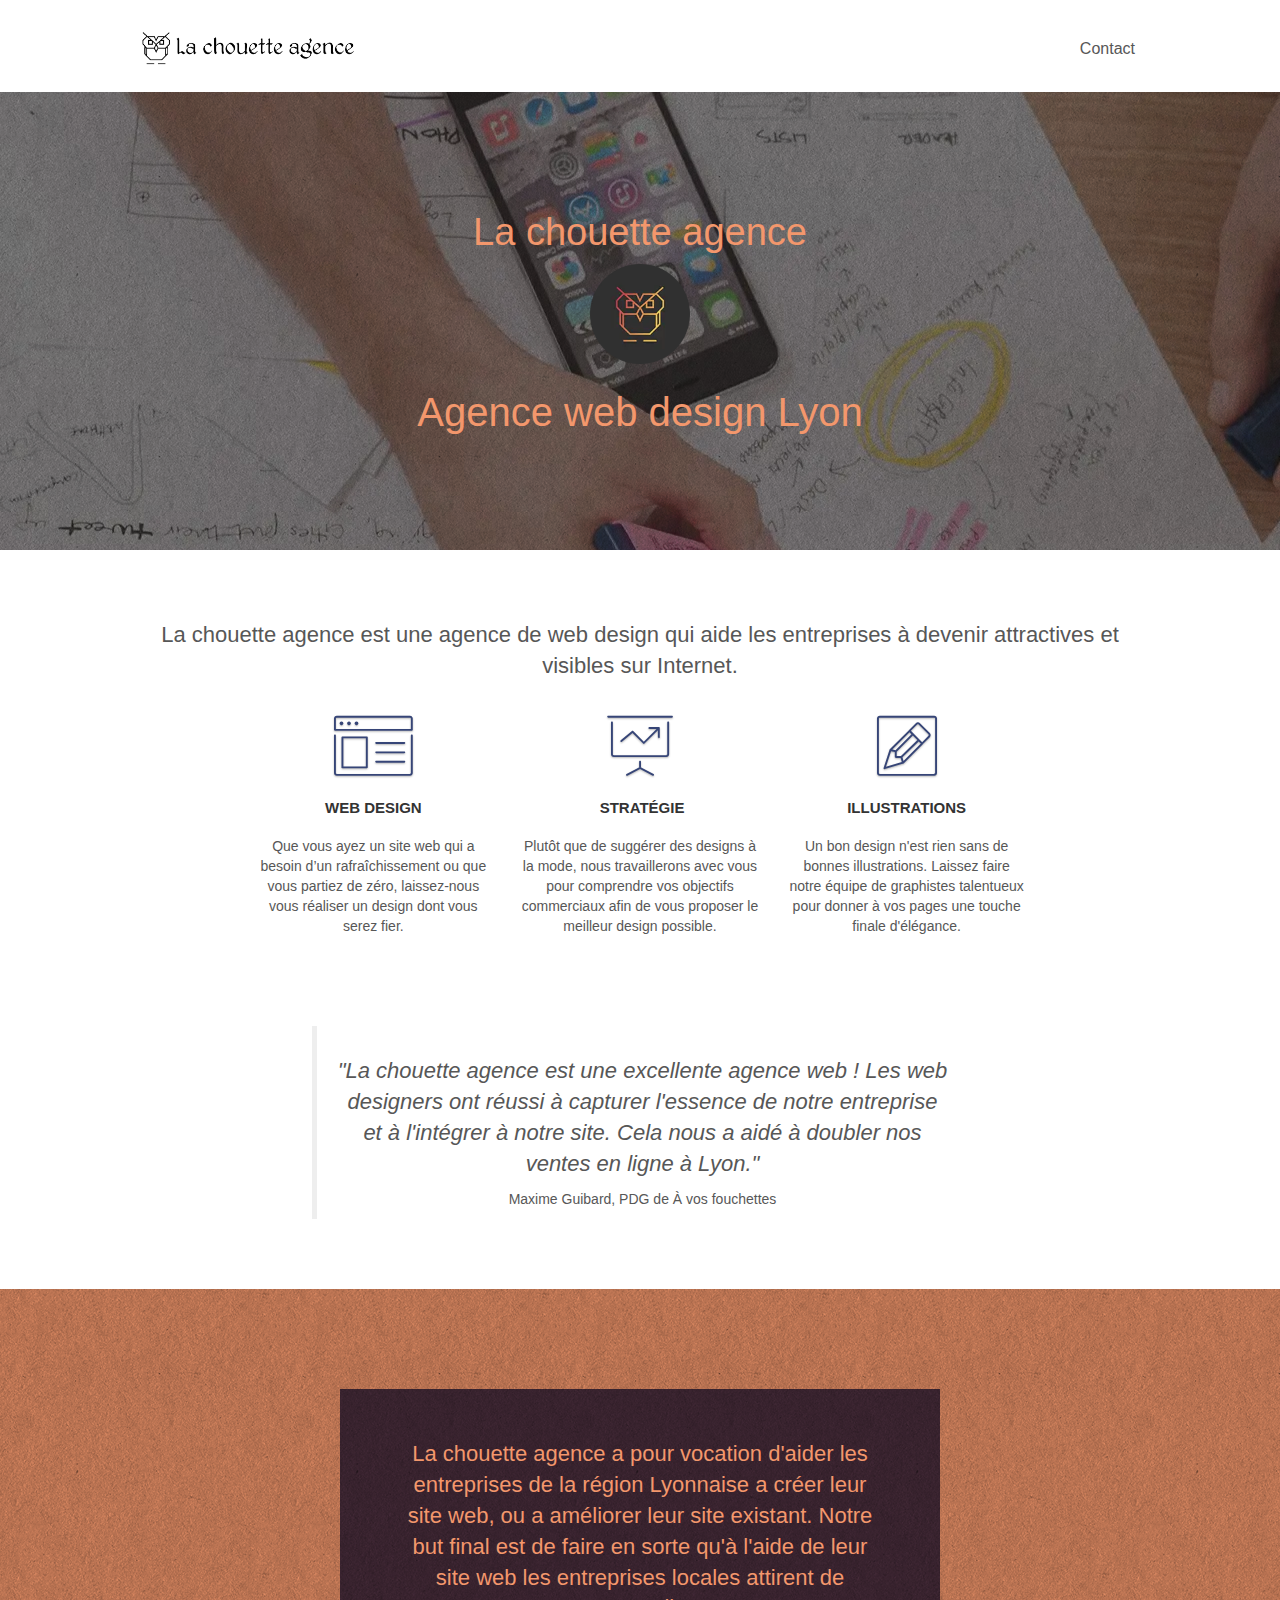
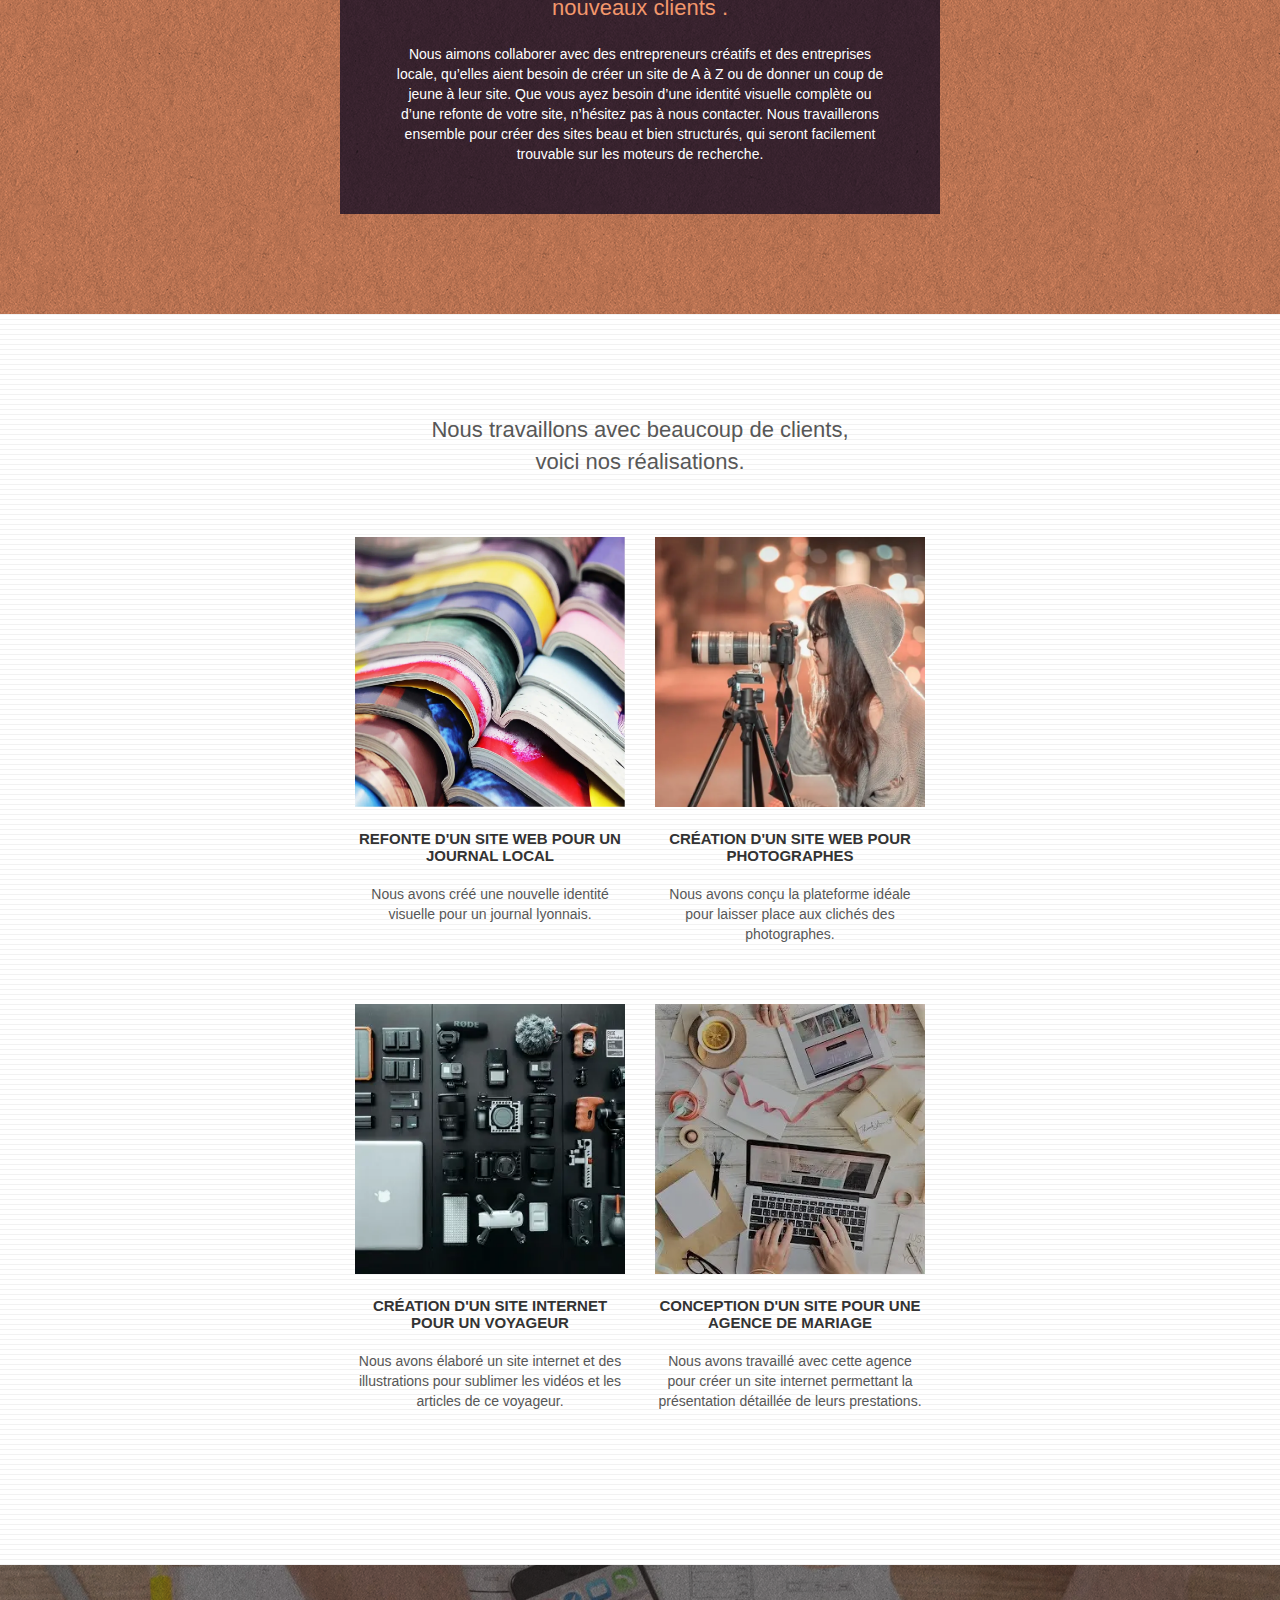
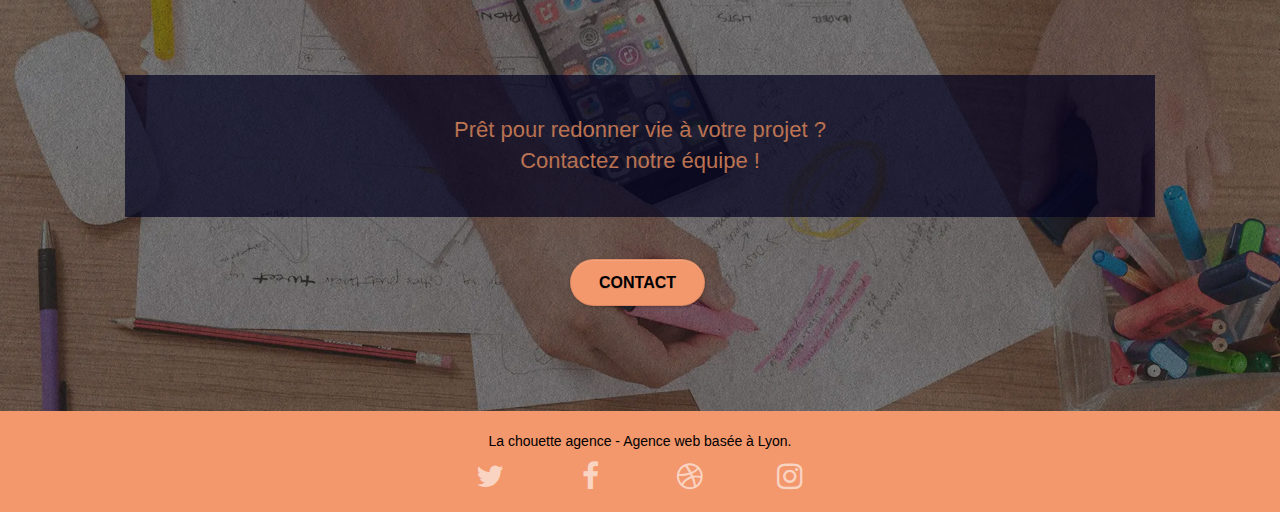
<file: index.html>
<!doctype html>
<html lang="fr">
<head>
    <meta charset="utf-8">
    <meta name="description" content="La chouette agence est une entreprise lyonnaise de web design">
    <meta name="viewport" content="width=device-width, initial-scale=1.0, viewport-fit=cover">
	<meta name="robots" content="index, follow">
	<link rel="canonical" href="https://bisuke76.github.io/AxelBurguiere_4_25102021/index.html" />
    <link rel="shortcut icon" type="image/png" href="favicon.jpg">
    
	<link rel="stylesheet" type="text/css" href="./css/bootstrap.min.css">
	<link rel="stylesheet" type="text/css" href="style.min.css">
	<link rel="stylesheet" type="text/css" href="./css/font-awesome.min.css">
	<link rel="stylesheet" type="text/css" href="./css/et-line.min.css">
	
    
	
    <title>La chouette agence</title>

    
<!-- Analytics -->
 
<!-- Analytics END -->
    
</head>
<body>
<!-- Principal conteneur -->
<div class="page-container">
    
<!-- bloc-0 -->
<header class="bloc bgc-white l-bloc " id="bloc-0">
	<div class="container bloc-sm">

		<nav class="navbar row">
			<div class="navbar-header">
				<a class="navbar-brand" href="index.html"><img src="img/la-chouette-agence.webp" alt="Logo de la chouette agence entreprise web design Lyon" height="40" /></a>
				<button id="nav-toggle" type="button" class="ui-navbar-toggle navbar-toggle" data-toggle="collapse" data-target=".navbar-1">
					<span class="sr-only">Toggle navigation</span><span class="icon-bar"></span><span class="icon-bar"></span><span class="icon-bar"></span>
				</button>
			</div>

			<div class="collapse navbar-collapse navbar-1 special-dropdown-nav">
				<ul class="site-navigation nav navbar-nav">
					<li>
						<a href="contact.html">Contact</a>
					</li>
				</ul>
			</div>
		</nav>
	</div>
</header>
<!-- bloc-0 END -->
<main>

<!-- bloc-1-presentation -->
<section class="bloc bgc-dark-slate-blue bg-banniere d-bloc bg-t-edge bloc-bg-texture texture-paper b-parallax" id="bloc-1-hero">
	<div class="container bloc-lg">
		<div class="row tight-width-whitespace">
			<div class="col-sm-12">
				<h1 class="text-center hero-bloc-text tc-white ">
					La chouette agence
				</h1>
				<img src="img/logo.webp" class="center-block image-resize-mode" width="100" alt="Logo de la chouette agence" />
				<h2 class="text-center hero-bloc-text tc-white ">
					Agence web design Lyon
				</h2>
				
			</div>
		</div>
	</div>
</section>
<!-- bloc-1-presentation END -->

<!-- bloc-2-services -->
<section class="bloc bgc-white l-bloc" id="bloc-2-services">
	<div class="container bloc-md">
		<div class="row">
			<div class="col-sm-12 text-center">
				<h2>La chouette agence est une agence de web design qui aide les entreprises à devenir attractives et visibles sur Internet.</h2>
			</div>
		</div>
		<div class="row voffset-lg med-width-whitespace">
			<div class="col-sm-4">
				<div class="text-center">
					<span class="et-icon-browser sm-shadow icon-dark-slate-blue icons icon-lg"></span>
				</div>
				<h3 class="mg-md text-center">
					Web design
				</h3>
				<p class="text-center ">
					Que vous ayez un site web qui a besoin d&rsquo;un rafraîchissement ou que vous partiez de zéro, laissez-nous vous réaliser un design dont vous serez fier.
				</p>
			</div>
			<div class="col-sm-4">
				<div class="text-center">
					<span class="et-icon-presentation sm-shadow icon-dark-slate-blue icons icon-lg"></span>
				</div>
				<h3 class="mg-md text-center">
					&nbsp;Stratégie
				</h3>
				<p class="text-center ">
					Plutôt que de suggérer des designs à la mode, nous travaillerons avec vous pour comprendre vos objectifs commerciaux afin de vous proposer le meilleur design possible.<br>
				</p>
			</div>
			<div class="col-sm-4">
				<div class="text-center">
					<span class="et-icon-edit sm-shadow icon-dark-slate-blue icons icon-lg"></span>
				</div>
				<h3 class="mg-md text-center">
					Illustrations
				</h3>
				<p class="text-center ">
					Un bon design n'est rien sans de bonnes illustrations. Laissez faire notre équipe de graphistes talentueux pour donner à vos pages une touche finale d'élégance.
				</p>
			</div>
		</div>
		<div class="row voffset-lg voffset">
			<div class="col-xs-12 col-md-8 col-md-offset-2 text-center">
				<blockquote>
					<h2><em>"La chouette agence est une excellente agence web ! Les web designers
						ont réussi à capturer l'essence
						de notre entreprise et à l'intégrer à notre site. Cela nous a aidé à doubler nos ventes
						en ligne à Lyon."</em></h2>
						<p>Maxime Guibard, PDG de À vos fouchettes</p>
				</blockquote>

			</div>
		</div>
	</div>
</section>
<!-- bloc-2-services END -->

<!-- bloc-3-what-i-do -->
<article class="bloc tc-white bgc-atomic-tangerine bg-presentation d-bloc bloc-bg-texture texture-paper b-parallax" id="bloc-3-what-i-do">
	<div class="container bloc-lg">
		<div class="row tight-width-whitespace black-background">
			<div class="col-sm-12">
				<h2 class="mg-md text-center tc-white">
					La chouette agence a pour vocation d'aider les entreprises de la région Lyonnaise a créer leur site web, ou a améliorer leur site existant. Notre but final est de faire en sorte qu'à l'aide de leur site web les entreprises locales attirent de nouveaux clients .<br>
				</h2>
				<p class="text-center white">
					Nous aimons collaborer avec des entrepreneurs créatifs et des entreprises locale, qu’elles aient besoin de créer un site de A à Z ou de donner un coup de jeune à leur site. Que vous ayez besoin d’une identité visuelle complète ou d’une refonte de votre site, n’hésitez pas à nous contacter. Nous travaillerons ensemble pour créer des sites beau et bien structurés, qui seront facilement trouvable sur les moteurs de recherche.
				</p>
			</div>
		</div>
	</div>
</article>
<!-- bloc-3-what-i-do END -->

<!-- bloc-4-portfolio -->
<aside class="bloc bgc-white bg-lines-h2-bg bg-repeat l-bloc" id="bloc-4-portfolio">
	<div class="container bloc-lg">
		<div class="row">
			<div class="col-sm-12 text-center">
				<p class="text">Nous travaillons avec beaucoup de clients,<br> voici nos réalisations.</p>
			</div>
		</div>
		<div class="row tight-width-whitespace portfolio-row">
			<div class="col-sm-6">
				<a href="#" data-lightbox="img/1.webp" data-gallery-id="gallery-1" data-caption="Refonte d'un site web pour un journal local" data-frame="snapshot-lb"><img src="img/1.webp" alt="livres empilés les uns sur les autres" class="img-responsive portfolio-thumb" /></a>
				<h3 class="mg-md text-center">
					Refonte d'un site web pour un journal local
				</h3>
				<p class="text-center">
					Nous avons créé une nouvelle identité visuelle pour un journal lyonnais.
				</p>
			</div>
			<div class="col-sm-6">
				<a href="#" data-lightbox="img/2.webp" data-gallery-id="gallery-1" data-caption="Création d'un site web pour photographes" data-frame="snapshot-lb"><img src="img/2.webp" class="img-responsive portfolio-thumb" alt="femme de profil regardant un objectif" /></a>
				<h3 class="mg-md text-center">
					Création d'un site web pour photographes
				</h3>
				<p class="text-center">
					Nous avons conçu la plateforme idéale pour laisser place aux clichés des photographes.
				</p>
			</div>
		</div>
		<div class="row tight-width-whitespace portfolio-row">
			<div class="col-sm-6">
				<a href="#" data-lightbox="img/3.webp" data-gallery-id="gallery-1" data-caption="Création d'un site internet pour un voyageur" data-frame="snapshot-lb"><img src="img/3.webp" class="img-responsive portfolio-thumb" alt="appareils électroniques posés sur une table"/></a>
				<h3 class="mg-md text-center">
					Création d'un site internet pour un voyageur
				</h3>
				<p class="text-center">
					Nous avons élaboré un site internet et des illustrations pour sublimer les vidéos et les articles de ce voyageur.
				</p>
			</div>
			<div class="col-sm-6">
				<a href="#" data-lightbox="img/4.webp" data-gallery-id="gallery-1" data-caption="Conception d'un site pour une agence de mariage" data-frame="snapshot-lb"><img src="img/4.webp" class="img-responsive portfolio-thumb" alt="personne travaillant sur pc portable" /></a>
				<h3 class="mg-md text-center">
					Conception d'un site pour une agence de mariage
				</h3>
				<p class="text-center">
					Nous avons travaillé avec cette agence pour créer un site internet permettant la présentation détaillée de leurs prestations.
				</p>
			</div>
		</div>
	</div>
</aside>
<!-- bloc-4-portfolio END -->

<!-- bloc-5-cta -->
<aside class="bloc bgc-dark-slate-blue bg-banniere d-bloc bloc-bg-texture texture-paper" id="bloc-5-cta">
	<div class="container bloc-lg">
		<div class="row">
			<h2 class="mg-md text-center tc-white black-background">
				Prêt pour redonner vie à votre projet ?<br>Contactez notre équipe !
			</h2>
			<div class="col-sm-12 text-center">
				<a href="contact.html" class="btn btn-atomic-tangerine btn-clean btn-rd btn-lg cta-hero">Contact</a>
			</div>
		</div>
	</div>
</aside>
<!-- bloc-5-cta END -->
</main>

<!-- Footer - bloc-8 -->
<footer class="bloc bgc-atomic-tangerine d-bloc" id="bloc-8">
	<div class="container bloc-sm">
		<div class="row">
			<div class="col-sm-12">
				<p class="text-center black">
					La chouette agence - Agence web basée à Lyon.<br>
				</p>
				<div class="row row-no-gutters social">
					<div class="col-sm-3">
						<div class="text-center">
							<a class="social" href="index.html"><span class="fa fa-twitter icon-md"></span></a>
						</div>
					</div>
					<div class="col-sm-3">
						<div class="text-center">
							<a class="social" href="index.html"><span class="fa fa-facebook icon-md"></span></a>
						</div>
					</div>
					<div class="col-sm-3">
						<div class="text-center">
							<a class="social" href="index.html"><span class="fa fa-dribbble icon-md"></span></a>
						</div>
					</div>
					<div class="col-sm-3">
						<div class="text-center">
							<a class="social" href="index.html"><span class="fa fa-instagram icon-md"></span></a>
						</div>
					</div>
					
				</div>
			</div>
		</div>
	</div>
</footer>
<!-- Footer - bloc-8 END -->

</div>
<!-- Principal conteneur END -->

	<script src="./js/jquery-2.1.0.min.js"></script>
	<script src="./js/bootstrap.min.js"></script>
	<script src="./js/blocs.min.js"></script>
	<script src="./js/jquery.touchSwipe.min.js" defer></script>
	<script src="./js/gmaps.min.js"></script>
	
    

</body>
</html>
</file>
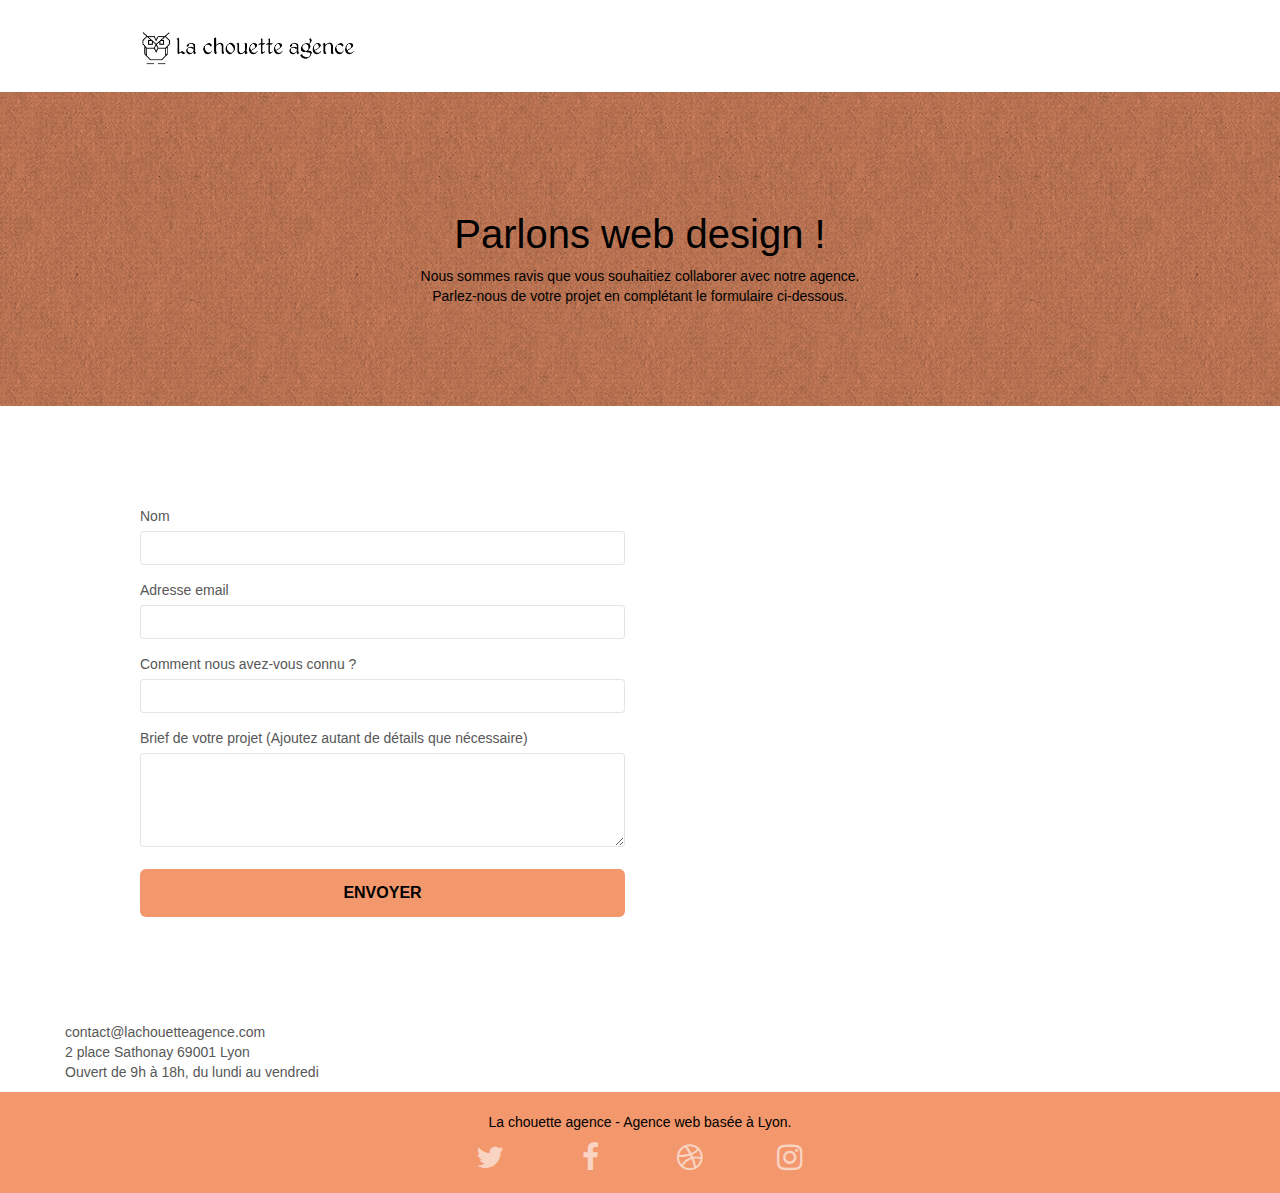
<file: contact.html>
<!doctype html>
<html lang="fr">
<head>
    <meta charset="utf-8">
    <meta name="description" content="Si vous avez des questions ? N'hésitez pas à nous contacter, la chouette agence, agence web design située à Lyon">
    <meta name="viewport" content="width=device-width, initial-scale=1.0, viewport-fit=cover">
	<meta name="robots" content="index, follow">
	<link rel="canonical" href="https://bisuke76.github.io/AxelBurguiere_4_25102021/contact.html" />
    <link rel="shortcut icon" type="image/png" href="favicon.jpg">
    
	<link rel="stylesheet" type="text/css" href="./css/bootstrap.min.css">
	<link rel="stylesheet" type="text/css" href="style.min.css">
	<link rel="stylesheet" type="text/css" href="./css/font-awesome.min.css">
	<link rel="stylesheet" type="text/css" href="./css/et-line.min.css">
	
    
	
    <title>La chouette agence | Contact</title>

    
<!-- Analytics -->
 
<!-- Analytics END -->
    
</head>
<body>
<!-- Principal conteneur -->
<div class="page-container">
    
<!-- bloc-0 -->
<header class="bloc bgc-white l-bloc " id="bloc-0">
	<div class="container bloc-sm">

		<nav class="navbar row">
			<div class="navbar-header">
				<a class="navbar-brand" href="index.html"><img src="img/la-chouette-agence.webp" alt="Logo de la chouette agence entreprise web design Lyon" height="40" /></a>
			</div>
		</nav>
	</div>
</header>
<main>
    <!-- bloc-6 -->
<section class="bloc bg-dots-bg bg-repeat bgc-atomic-tangerine d-bloc bloc-bg-texture texture-paper" id="bloc-6">
	<div class="container bloc-lg">
		<div class="row">
			<div class="col-sm-12">
				<h1 class="text-center hero-bloc-text txt-black">
					Parlons web design !
				</h1>
				<p class="text-center mg-lg txt-black tight-width-whitespace">
					Nous sommes ravis que vous souhaitiez collaborer avec notre agence.<br>
					Parlez-nous de votre projet en complétant le formulaire ci-dessous.
				</p>
			</div>
		</div>
	</div>
</section>
<!-- bloc-6 END -->
<!-- bloc-7 -->
<section class="bloc bgc-white l-bloc" id="bloc-7">
	
    <div class="container bloc-lg">
        <div class="row">
            <div class="col-sm-6">
                <form id="form_1" novalidate>
                    <div class="form-group">
                        <label for="name">
                            Nom
                        </label>
                        <input id="name" class="form-control" required />
                    </div>
                    <div class="form-group">
                        <label for="email">
                            Adresse email
                        </label>
                        <input id="email" class="form-control" type="email" required />
                    </div>
                    <div class="form-group">
                        <label for="input_504">
                            Comment nous avez-vous connu ?
                        </label>
                        <input class="form-control" type="email" required id="input_504" />
                    </div>
                    <div class="form-group">
                        <label for="message">
                            Brief de votre projet (Ajoutez autant de détails que nécessaire)
                        </label><textarea id="message" class="form-control" rows="4" cols="50" required></textarea>
                    </div>
                    <button class="bloc-button btn btn-lg btn-block cta-hero btn-atomic-tangerine" type="submit">
                        Envoyer
                    </button>
                </form>
            </div>
        </div>
    </div>
    <div class="col-sm-6">
        <p>
            contact@lachouetteagence.com<br>2 place Sathonay 69001 Lyon<br>Ouvert de 9h à 18h, du lundi au vendredi<br>
        </p>
    </div>
</section>
<!-- bloc-7 END -->


</main>


<!-- Footer - bloc-8 -->
<footer class="bloc bgc-atomic-tangerine d-bloc" id="bloc-8">
	<div class="container bloc-sm">
		<div class="row">
			<div class="col-sm-12">
				<p class="text-center black">
					La chouette agence - Agence web basée à Lyon.<br>
				</p>
				<div class="row row-no-gutters social">
					<div class="col-sm-3">
						<div class="text-center">
							<a class="social" aria-label="twitter" href="#"><span class="fa fa-twitter icon-md"></span></a>
						</div>
					</div>
					<div class="col-sm-3">
						<div class="text-center">
							<a class="social" aria-label="facebook" href="#"><span class="fa fa-facebook icon-md"></span></a>
						</div>
					</div>
					<div class="col-sm-3">
						<div class="text-center">
							<a class="social" aria-label="fa-dribbble" href="#"><span class="fa fa-dribbble icon-md"></span></a>
						</div>
					</div>
					<div class="col-sm-3">
						<div class="text-center">
							<a class="social" aria-label="instagram" href="#"><span class="fa fa-instagram icon-md"></span></a>
						</div>
					</div>
				</div>				
			</div>
		</div>
	</div>
</footer>
<!-- Footer - bloc-8 END -->

</div>
<!-- Principal conteneur END -->

	<script src="./js/jquery-2.1.0.min.js"></script>
	<script src="./js/bootstrap.min.js"></script>
	<script src="./js/blocs.min.js"></script>
	<script src="./js/jqBootstrapValidation.min.js"></script>
	<script src="./js/formHandler.min.js"></script>
	

</body>
</html>
</file>
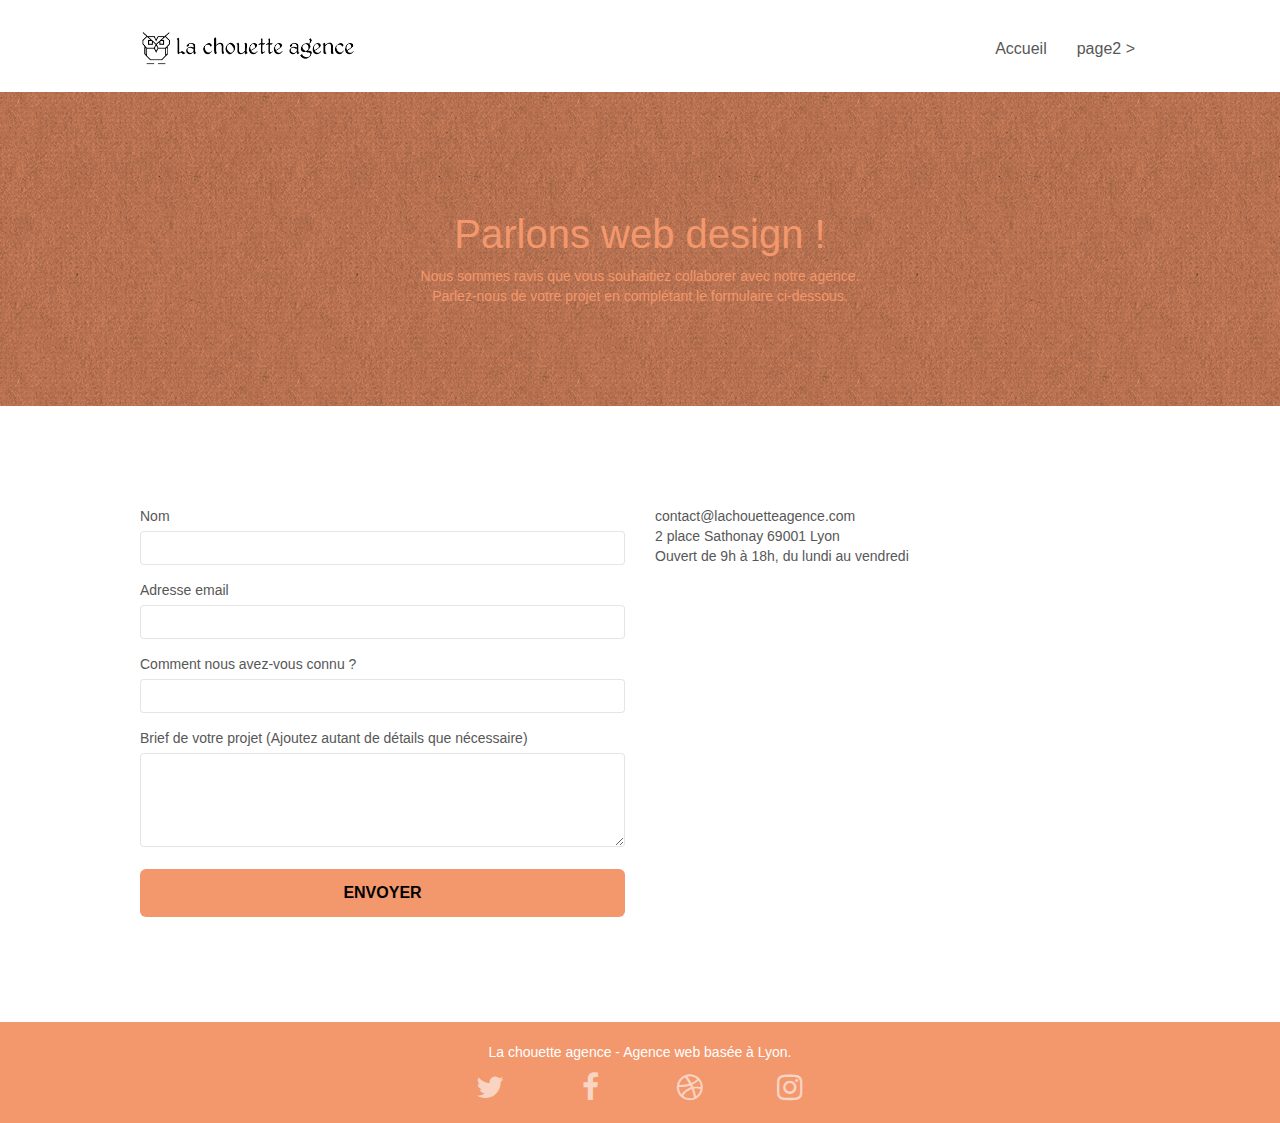
<file: page2.html>
<!doctype html>
<html lang="Default">
<head>
    <meta charset="utf-8">
    <meta name="keywords" content="">
    <meta name="description" content="">
    <meta name="viewport" content="width=device-width, initial-scale=1.0, viewport-fit=cover">
    <link rel="shortcut icon" type="image/png" href="favicon.jpg">
    
	<link rel="stylesheet" type="text/css" href="./css/bootstrap.min.css">
	<link rel="stylesheet" type="text/css" href="style.css">
	<link rel="stylesheet" type="text/css" href="./css/font-awesome.min.css">
	<link rel="stylesheet" type="text/css" href="./css/et-line.min.css">
	
    
	<script src="./js/jquery-2.1.0.min.js"></script>
	<script src="./js/bootstrap.min.js"></script>
	<script src="./js/blocs.min.js"></script>
	<script src="./js/jqBootstrapValidation.js"></script>
	<script src="./js/formHandler.js"></script>
    <title>page2</title>

    
<!-- Analytics -->
 
<!-- Analytics END -->
    
</head>
<body>
<!-- Principal conteneur -->
<div class="page-container">
    
<!-- bloc-0 -->
<div class="bloc bgc-white l-bloc " id="bloc-0">
	<div class="container bloc-sm">
		<nav class="navbar row">
			<div class="navbar-header">
				<a class="navbar-brand" href="index.html"><img src="img/la-chouette-agence.png" alt="atlanta web design logo" height="40" /></a>
				<button id="nav-toggle" type="button" class="ui-navbar-toggle navbar-toggle" data-toggle="collapse" data-target=".navbar-1">
					<span class="sr-only">Toggle navigation</span><span class="icon-bar"></span><span class="icon-bar"></span><span class="icon-bar"></span>
				</button>
			</div>
			<div class="collapse navbar-collapse navbar-1 special-dropdown-nav">
				<ul class="site-navigation nav navbar-nav">
					<li>
						<a href="index.html">Accueil</a>
					</li>
					<li>
					</li>
					<li>
						<a href="page2.html">page2 &gt;</a>
					</li>
				</ul>
			</div>
		</nav>
	</div>
</div>
<!-- bloc-0 END -->

<!-- bloc-6 -->
<div class="bloc bg-dots-bg bg-repeat bgc-atomic-tangerine d-bloc bloc-bg-texture texture-paper" id="bloc-6">
	<div class="container bloc-lg">
		<div class="row">
			<div class="col-sm-12">
				<h1 class="text-center hero-bloc-text tc-white">
					Parlons web design !
				</h1>
				<p class="text-center mg-lg tc-white tight-width-whitespace">
					Nous sommes ravis que vous souhaitiez collaborer avec notre agence.<br>
					Parlez-nous de votre projet en complétant le formulaire ci-dessous.
				</p>
			</div>
		</div>
	</div>
</div>
<!-- bloc-6 END -->

<!-- bloc-7 -->
<div class="bloc bgc-white l-bloc" id="bloc-7">
	<div class="container bloc-lg">
		<div class="row">
			<div class="col-sm-6">
				<form id="form_1" novalidate success-msg="Your message has been sent." fail-msg="Sorry it seems that our mail server is not responding, Sorry for the inconvenience!">
					<div class="form-group">
						<label>
							Nom
						</label>
						<input id="name" class="form-control" required />
					</div>
					<div class="form-group">
						<label>
							Adresse email
						</label>
						<input id="email" class="form-control" type="email" required />
					</div>
					<div class="form-group">
						<label>
							Comment nous avez-vous connu ?
						</label>
						<input class="form-control" type="email" required id="input_504" />
					</div>
					<div class="form-group">
						<label>
							Brief de votre projet (Ajoutez autant de détails que nécessaire)<br>
						</label><textarea id="message" class="form-control" rows="4" cols="50" required></textarea>
					</div> 
					<button class="bloc-button btn btn-lg btn-block cta-hero btn-atomic-tangerine" type="submit">
						Envoyer
					</button>
				</form>
			</div>
			<div class="col-sm-6">
				<p>
					contact@lachouetteagence.com<br>2 place Sathonay 69001 Lyon<br>Ouvert de 9h à 18h, du lundi au vendredi<br>
				</p>
			</div>
		</div>
	</div>
</div>
<!-- bloc-7 END -->

<!-- ScrollToTop Button -->
<a class="bloc-button btn btn-d scrollToTop" onclick="scrollToTarget('1')"><span class="fa fa-chevron-up"></span></a>
<!-- ScrollToTop Button END-->


<!-- Footer - bloc-8 -->
<div class="bloc bgc-atomic-tangerine d-bloc" id="bloc-8">
	<div class="container bloc-sm">
		<div class="row">
			<div class="col-sm-12">
				<p class="text-center white">
					La chouette agence - Agence web basée à Lyon.<br>
				</p>
				<div class="row row-no-gutters social">
					<div class="col-sm-3">
						<div class="text-center">
							<a class="social" href="index.html"><span class="fa fa-twitter icon-md"></span></a>
						</div>
					</div>
					<div class="col-sm-3">
						<div class="text-center">
							<a class="social" href="index.html"><span class="fa fa-facebook icon-md"></span></a>
						</div>
					</div>
					<div class="col-sm-3">
						<div class="text-center">
							<a class="social" href="index.html"><span class="fa fa-dribbble icon-md"></span></a>
						</div>
					</div>
					<div class="col-sm-3">
						<div class="text-center">
							<a class="social" href="index.html"><span class="fa fa-instagram icon-md"></span></a>
						</div>
					</div>
				</div>
			</div>
		</div>
	</div>
</div>
<!-- Footer - bloc-8 END -->

</div>
<!-- Principal conteneur END -->
    

</body>
</html>
</file>
<file: style.css>
body {
    margin: 0;
    padding: 0;
    background: #FFF;
    overflow-x: hidden;
    -webkit-font-smoothing: antialiased;
    -moz-osx-font-smoothing: grayscale;
}




a,
button {
    transition: all .3s ease-in-out;
    outline: none!important;
}

a:hover {
    text-decoration: none;
    cursor: pointer;
}

#page-loading-blocs-notifaction {
    position: fixed;
    top: 0;
    bottom: 0;
    width: 100%;
    z-index: 100000;
    background: #FFFFFF url("img/pageload-spinner.gif") no-repeat center center;
}
.text{
    font-size: 22px;
}
.txt-black{
    color: black!important;

}

.bloc {
    width: 100%;
    clear: both;
    background: 50% 50% no-repeat;
    padding: 0 50px;
    -webkit-background-size: cover;
    -moz-background-size: cover;
    -o-background-size: cover;
    background-size: cover;
    position: relative;
}

.bloc .container {
    padding-left: 0;
    padding-right: 0;
}

.bloc-lg {
    padding: 100px 50px;
}

.bloc-md {
    padding: 50px;
}

.bloc-sm {
    padding: 20px 50px;
}

.bg-center,
.bg-l-edge,
.bg-r-edge,
.bg-t-edge,
.bg-b-edge,
.bg-tl-edge,
.bg-bl-edge,
.bg-tr-edge,
.bg-br-edge,
.bg-repeat {
    -webkit-background-size: auto!important;
    -moz-background-size: auto!important;
    -o-background-size: auto!important;
    background-size: auto!important;
}

.bg-repeat {
    background: repeat;
}

.bg-t-edge {
    background: top no-repeat;
}

.bloc-bg-texture::before {
    content: "";
    background-size: 2px 2px;
    position: absolute;
    top: 0;
    bottom: 0;
    left: 0;
    right: 0;
}

.texture-paper::before {
    background: url("img/texture-paper.png");
    background-size: 280px 280px;
}

.b-parallax {
    background-attachment: fixed;
}

.d-bloc {
    color: rgba(255, 255, 255, .7);
}

.d-bloc button:hover {
    color: rgba(255, 255, 255, .9);
}

.d-bloc .icon-round,
.d-bloc .icon-square,
.d-bloc .icon-rounded,
.d-bloc .icon-semi-rounded-a,
.d-bloc .icon-semi-rounded-b {
    border-color: rgba(255, 255, 255, .9);
}

.d-bloc .divider-h span {
    border-color: rgba(255, 255, 255, .2);
}

.d-bloc .a-btn,
.d-bloc .navbar a,
.d-bloc .navbar-brand,
.d-bloc a .icon-sm,
.d-bloc a .icon-md,
.d-bloc a .icon-lg,
.d-bloc a .icon-xl,
.d-bloc h1 a,
.d-bloc h2 a,
.d-bloc h3 a,
.d-bloc h4 a,
.d-bloc h5 a,
.d-bloc h6 a,
.d-bloc p a {
    color: rgba(255, 255, 255, .6);
}

.d-bloc .a-btn:hover,
.d-bloc .navbar a:hover,
.d-bloc .navbar-brand:hover,
.d-bloc a:hover .icon-sm,
.d-bloc a:hover .icon-md,
.d-bloc a:hover .icon-lg,
.d-bloc a:hover .icon-xl,
.d-bloc h1 a:hover,
.d-bloc h2 a:hover,
.d-bloc h3 a:hover,
.d-bloc h4 a:hover,
.d-bloc h5 a:hover,
.d-bloc h6 a:hover,
.d-bloc p a:hover {
    color: rgba(255, 255, 255, 1);
}

.d-bloc .navbar-toggle .icon-bar {
    background: rgba(255, 255, 255, 1);
}

.d-bloc .btn-wire,
.d-bloc .btn-wire:hover {
    color: rgba(255, 255, 255, 1);
    border-color: rgba(255, 255, 255, 1);
}

.d-bloc .panel {
    color: rgba(0, 0, 0, .5);
}

.d-bloc .panel button:hover {
    color: rgba(0, 0, 0, .7);
}

.d-bloc .panel icon {
    border-color: rgba(0, 0, 0, .7);
}

.d-bloc .panel .divider-h span {
    border-color: rgba(0, 0, 0, .1);
}

.d-bloc .panel .a-btn {
    color: rgba(0, 0, 0, .6);
}

.d-bloc .panel .a-btn:hover {
    color: rgba(0, 0, 0, 1);
}

.d-bloc .panel .btn-wire,
.d-bloc .panel .btn-wire:hover {
    color: rgba(0, 0, 0, .7);
    border-color: rgba(0, 0, 0, .3);
}

.d-bloc .panel,
.l-bloc {
    color: rgba(0, 0, 0, .5);
}

.d-bloc .panel button:hover,
.l-bloc button:hover {
    color: rgba(0, 0, 0, .7);
}

.l-bloc .icon-round,
.l-bloc .icon-square,
.l-bloc .icon-rounded,
.l-bloc .icon-semi-rounded-a,
.l-bloc .icon-semi-rounded-b {
    border-color: rgba(0, 0, 0, .7);
}

.d-bloc .panel .divider-h span,
.l-bloc .divider-h span {
    border-color: rgba(0, 0, 0, .1);
}

.d-bloc .panel .a-btn,
.l-bloc .a-btn,
.l-bloc .navbar a,
.l-bloc .navbar-brand,
.l-bloc a .icon-sm,
.l-bloc a .icon-md,
.l-bloc a .icon-lg,
.l-bloc a .icon-xl,
.l-bloc h1 a,
.l-bloc h2 a,
.l-bloc h3 a,
.l-bloc h4 a,
.l-bloc h5 a,
.l-bloc h6 a,
.l-bloc p a {
    color: rgba(0, 0, 0, .6);
}

.d-bloc .panel .a-btn:hover,
.l-bloc .a-btn:hover,
.l-bloc .navbar a:hover,
.l-bloc .navbar-brand:hover,
.l-bloc a:hover .icon-sm,
.l-bloc a:hover .icon-md,
.l-bloc a:hover .icon-lg,
.l-bloc a:hover .icon-xl,
.l-bloc h1 a:hover,
.l-bloc h2 a:hover,
.l-bloc h3 a:hover,
.l-bloc h4 a:hover,
.l-bloc h5 a:hover,
.l-bloc h6 a:hover,
.l-bloc p a:hover {
    color: rgba(0, 0, 0, 1);
}

.l-bloc .navbar-toggle .icon-bar {
    color: rgba(0, 0, 0, .6);
}

.d-bloc .panel .btn-wire,
.d-bloc .panel .btn-wire:hover,
.l-bloc .btn-wire,
.l-bloc .btn-wire:hover {
    color: rgba(0, 0, 0, .7);
    border-color: rgba(0, 0, 0, .3);
}

.voffset {
    margin-top: 30px;
}

.voffset-lg {
    margin-top: 80px;
}

.row-no-gutters {
    margin-right: 0;
    margin-left: 0;
}

.row.row-no-gutters > [class^="col-"],
.row.row-no-gutters > [class*=" col-"] {
    padding-right: 0;
    padding-left: 0;
}

#bloc-1-hero h1 {
    font-size: 38px;
}

.navbar {
    margin-bottom: 0;
    z-index: 1;
}

.navbar-brand {
    height: auto;
    padding: 3px 15px;
    font-size: 25px;
    font-weight: normal;
    font-weight: 600;
    line-height: 44px;
}

.navbar-brand img {
    max-height: 200px;
    margin: 0 5px 0 0;
    display: inline;
}

.navbar-brand img[src$=svg] {
    min-width: 100px;
}

.nav-center .navbar-brand img {
    margin: 0;
}

.navbar .nav {
    padding-top: 2px;
    margin-right: -16px;
    float: right;
    z-index: 1;
}

.nav > li {
    float: left;
    margin-top: 4px;
    font-size: 16px;
}

.navbar-nav .open .dropdown-menu > li > a {
    text-align: inherit;
}

.nav > li a:hover,
.nav > li a:focus {
    background: transparent;
}

.navbar-toggle {
    margin: 10px 10px 0 0;
    border: 0px;
}

.navbar-toggle:hover {
    background: transparent!important;
}

.navbar-toggle .icon-bar {
    background-color: rgba(0, 0, 0, .5);
    width: 26px;
}

.nav-invert .navbar .nav {
    float: left;
}

.nav-invert .navbar-header,
.nav-invert .navbar-brand {
    float: right;
    position: relative;
    z-index: 2;
}

@media (min-width: 768px) {
    .site-navigation {
        position: absolute;
        top: 50%;
        right: 20px;
        transform: translate(0, -50%);
        -webkit-transform: translateY(-50%);
    }
    .nav > li .dropdown-menu a,
    .nav > li .dropdown-menu a:hover {
        color: #484848;
    }
    .nav-invert .site-navigation {
        left: 0;
        right: 0;
    }
    .nav-center {
        text-align: center;
    }
    .nav-center .navbar-header {
        width: 100%;
    }
    .nav-center .navbar-header,
    .nav-center .navbar-brand,
    .nav-center .nav > li {
        float: none;
        display: inline-block;
    }
    .nav-center .site-navigation {
        position: relative;
        width: 100%;
        right: 0;
        margin-right: 0px;
        margin-top: 20px;
    }
    .nav-center.mini-nav .navbar-toggle {
        float: none;
        margin: 10px auto 0;
    }
}

.nav > li > .dropdown a {
    background: none!important;
    display: block;
    padding: 14px 15px;
}

nav .caret {
    margin: 0 5px;
}

.dropdown-menu .dropdown-menu {
    top: -8px;
    left: 100%;
}

.dropdown-menu .dropmenu-flow-right {
    top: 100%;
    left: 0;
    margin-left: -1px;
    border-top-left-radius: 0;
    border-top-right-radius: 0;
}

.dropdown-menu .dropdown span {
    border: 4px solid black;
    border-top-color: transparent;
    border-right-color: transparent;
    border-bottom-color: transparent;
    margin: 6px -5px 0 0!important;
    float: right;
}

.mg-md {
    margin-top: 10px;
    margin-bottom: 20px;
}

.mg-lg {
    margin-top: 10px;
    margin-bottom: 40px;
}

.btn {
    margin: 0 5px 5px 0;
}

.btn.pull-right {
    margin: 0 0 5px 5px;
}

.btn-d,
.btn-d:hover,
.btn-d:focus {
    color: #FFF;
    background: rgba(0, 0, 0, .3);
}

button {
    outline: none!important;
}

.btn-rd {
    border-radius: 40px;
}

.btn-clean {
    border: 1px solid rgba(0, 0, 0, .08);
    border-bottom-color: rgba(0, 0, 0, .1);
    text-shadow: 0 1px 0 rgba(0, 0, 1, .1);
    box-shadow: 0 1px 3px rgba(0, 0, 1, .25), inset 0 1px 0 0 rgba(255, 255, 255, .15);
}

.icon-md {
    font-size: 30px!important;
}

.icon-lg {
    font-size: 60px!important;
}

.sm-shadow {
    text-shadow: 0 1px 2px rgba(0, 0, 0, .3);
}

.panel-sq,
.panel-sq .panel-heading,
.panel-sq .panel-footer {
    border-radius: 0;
}

.panel-rd {
    border-radius: 30px;
}

.panel-rd .panel-heading {
    border-radius: 29px 29px 0 0;
}

.panel-rd .panel-footer {
    border-radius: 0 0 29px 29px;
}

.form-control {
    border-color: rgba(0, 0, 0, .1);
    box-shadow: none;
}

.scrollToTop {
    width: 40px;
    height: 40px;
    position: fixed;
    bottom: 20px;
    right: 20px;
    opacity: 0;
    z-index: 500;
    transition: all .3s ease-in-out;
}

.scrollToTop span {
    margin-top: 6px;
}

.showScrollTop {
    font-size: 14px;
    opacity: 1;
}

a[data-lightbox] {
    position: relative;
    display: block;
    text-align: center;
}

a[data-lightbox]:hover::before {
    content: "+";
    font-family: "HelveticaNeue-Light", "Helvetica Neue Light", "Helvetica Neue", Helvetica, Arial;
    font-size: 32px;
    width: 50px;
    height: 50px;
    margin-left: -25px;
    border-radius: 50%;
    background: rgba(0, 0, 0, .6);
    color: #FFF;
    font-weight: 100;
    z-index: 1;
    position: absolute;
    top: 50%;
    transform: translateY(-50%);
    -webkit-transform: translateY(-50%);
}

a[data-lightbox]:hover img {
    opacity: 0.6;
    -webkit-animation-fill-mode: none;
    animation-fill-mode: none;
}

#lightbox-modal {
    display: flex;
    align-items: center;
}

#lightbox-modal .modal-dialog {
    width: 90%;
    max-width: 900px;
    margin: 0 auto 0;
}

#lightbox-modal .modal-dialog img {
    max-height: 90vh;
    margin: 0 auto;
}

.lightbox-caption {
    padding: 20px;
    color: #FFF;
    background: rgba(0, 0, 0, .5);
    position: absolute;
    left: 15px;
    right: 15px;
    bottom: 5px;
}

.close-lightbox {
    color: #FFF;
    font-size: 30px;
    position: absolute;
    top: 20px;
    right: 20px;
    z-index: 20;
    background: rgba(0, 0, 0, .5);
    border: none;
    line-height: 30px;
    padding: 0 9px 5px;
    opacity: 0.3;
}

.close-lightbox:hover,
.next-lightbox:hover,
.prev-lightbox:hover {
    opacity: 1.0;
    color: #FFF;
}

.next-lightbox,
.prev-lightbox {
    font-size: 20px;
    color: rgba(255, 255, 255, .9);
    background: rgba(0, 0, 0, .5);
    transition: all .2s ease-in-out;
    position: absolute;
    top: 45%;
    z-index: 1;
    opacity: 0.4;
}

.next-lightbox {
    padding: 6px 8px 1px 13px;
    right: 25px;
}

.prev-lightbox {
    padding: 6px 13px 1px 10px;
    left: 25px;
}

.snapshot-lb .modal-body {
    padding-bottom: 45px;
}

.snapshot-lb .lightbox-caption {
    padding: 0;
    color: rgba(0, 0, 0, .5);
    background: none;
}

h1,
h2,
h3,
h4,
h5,
h6,
p,
label,
.btn,
a {
    font-family: "helvetica";
    font-weight: 400;
    color: #575757!important;
}

.container {
    max-width: 1000px;
}

.hero-bloc-text {
    font-size: 40px;
}

.hero-bloc-text-sub {
    font-size: 36px;
}

.statement-bloc-text {
    line-height: 26px;
    font-style: italic;
    font-size: 20px;
    text-align: center;
    font-weight: lighter;
    max-width: 520px;
    margin: auto auto auto auto;
}

p {
    font-size: 14px;
}

.tight-width-whitespace {
    max-width: 600px;
    margin: auto auto auto auto;
}

.h1 {
    font-size: 20px;
    font-family: "Open Sans";
}

.cta-hero {
    margin-top: 22px;
    color: #FFFFFF!important;
    text-transform: uppercase;
    padding: 12px 28px 12px 28px;
    font-size: 16px;
    font-weight: 700;
}

.social {
    max-width: 400px;
    margin: auto auto auto auto;
}

h2 {
    font-size: 22px;
    line-height: 1.4em;
}

h3 {
    font-size: 15px;
    text-transform: uppercase;
    font-weight: 700;
    color: #333333!important;
}

.med-width-whitespace {
    max-width: 800px;
    margin: auto auto auto auto;
    box-shadow: 0px 0px 0px #000000;
}

h1 {
    color: #333333!important;
}

h4 {
    color: #333333!important;
}

.icons {
    margin-bottom: 14px;
    margin-top: 24px;
}

.black{
    color: black!important;
}
.white{
    color: white!important;
}

.portfolio-thumb {
    margin-bottom: 24px;
}

.portfolio-row {
    margin-bottom: 44px;
    margin-top: 50px;
}

.avatar {
    box-shadow: 0px 4px 9px rgba(0, 0, 0, 0.3);
}

.black-background {
    background-color: rgba(2, 2, 41, 0.7);
    padding: 40px 40px 40px 40px;
}

.bold-link {
    font-weight: 900;
    text-decoration: underline!important;
}

.bgc-white {
    background-color: #FFFFFF;
}

.bgc-dark-slate-blue {
    background-color: #364577;
}

.bgc-atomic-tangerine {
    background-color: #F3976C;
}

.tc-white {
    color: #F3976C!important;
}

.btn-atomic-tangerine {
    background: #F3976C;
    color: black!important;
}

.btn-atomic-tangerine:hover {
    background: #c27956!important;
    color: #FFFFFF!important;
}

.ltc-white {
    color: #FFFFFF!important;
}

.ltc-white:hover {
    color: #cccccc!important;
}

.ltc-atomic-tangerine {
    color: #F3976C!important;
}

.ltc-atomic-tangerine:hover {
    color: #c27956!important;
}

.icon-dark-slate-blue {
    color: #364577!important;
    border-color: #364577!important;
}

.bg-dots-bg {
    background-image: url("img/dots-bg.png");
}

.bg-lines-h2-bg {
    background-image: url("img/lines-h2-bg.png");
}

.bg-banniere {
    background-image: url("img/la-chouette-agence-banniere.jpg");
}

.bg-presentation {
    background-image: url("img/image-de-presentation.bmp");
}

@media (max-width: 1024px) {
    .bloc {
        padding-left: 20px;
        padding-right: 20px;
    }
    .bloc.full-width-bloc,
    .bloc-tile-2.full-width-bloc .container,
    .bloc-tile-3.full-width-bloc .container,
    .bloc-tile-4.full-width-bloc .container {
        padding-left: 0;
        padding-right: 0;
    }
}

@media (max-width: 992px) and (min-width: 768px) {
    .navbar .nav {
        max-width: 80%
    }
    .nav-center.navbar .nav {
        max-width: 100%
    }
}

@media only screen and (min-width: 768px) and (max-width: 1024px) and (orientation: landscape) {
    .b-parallax {
        background-attachment: scroll;
    }
}

@media only screen and (min-width: 1024px) and (max-width: 1366px) and (-webkit-min-device-pixel-ratio: 1.5) {
    .b-parallax {
        background-attachment: scroll;
    }
}

@media (max-width: 991px) {
    .container {
        width: 100%;
    }
    .b-parallax {
        background-attachment: scroll;
    }
    .page-container,
    #hero-bloc {
        overflow-x: hidden;
        position: relative;
    }
    
    .bloc-group,
    .bloc-group .bloc {
        display: block;
        width: 100%;
    }
    .bloc-fill-screen .fill-bloc-top-edge,
    .bloc-fill-screen .fill-bloc-bottom-edge {
        padding: 0 20px;
        
    }
}

@media (max-width: 767px) {
    .page-container {
        overflow-x: hidden;
        position: relative;
    }
    h1,
    h2,
    h3,
    h4,
    h5,
    h6,
    p,
    #disqus_thread {
        padding-left: 10px!important;
        padding-right: 10px!important;
    }
    .b-parallax {
        background-attachment: scroll;
    }
    .navbar .nav {
        padding-top: 0;
        border-top: 1px solid rgba(0, 0, 0, .2);
        float: none!important;
    }
    .navbar.row {
        margin-left: 0;
        margin-right: 0;
    }
    .site-navigation {
        position: inherit;
        transform: none;
        -webkit-transform: none;
        -ms-transform: none;
    }
    .nav > li {
        margin-top: 0;
        border-bottom: 1px solid rgba(0, 0, 0, .1);
        background: rgba(0, 0, 0, .05);
        text-align: left;
        padding-left: 15px;
        width: 100%;
    }
    .nav > li:hover {
        background: rgba(0, 0, 0, .08);
    }
    .dropdown .dropdown a .caret {
        float: none;
        margin: 5px 0 0 10px!important;
        border: 4px solid black;
        border-bottom-color: transparent;
        border-right-color: transparent;
        border-left-color: transparent;
    }
    #hero-bloc .navbar .nav {
        background: rgba(0, 0, 0, .8);
    }
    #hero-bloc .navbar .nav a {
        color: rgba(255, 255, 255, .6);
    }
    .hero {
        padding: 50px 0;
    }
    .hero-nav {
        left: -1px;
        right: -1px;
    }
    .navbar-collapse {
        padding: 0;
        overflow-x: hidden;
        -webkit-box-shadow: none;
        box-shadow: none;
    }
    .navbar-brand img {
        max-height: 40px;
        width: auto;
    }
    .nav-invert .navbar-header {
        float: none;
        width: 100%;
    }
    .nav-invert .navbar-toggle {
        float: left;
        margin-left: 10px;
    }
    .bloc {
        padding-left: 0;
        padding-right: 0;
    }
    .bloc-xxl,
    .bloc-xl,
    .bloc-lg {
        padding: 40px 0;
    }
    .bloc-sm,
    .bloc-md {
        padding-left: 0;
        padding-right: 0;
    }
    .bloc-tile-2 .container,
    .bloc-tile-3 .container,
    .bloc-tile-4 .container,
    .bloc-fill-screen .fill-bloc-top-edge,
    .bloc-fill-screen .fill-bloc-bottom-edge {
        padding-left: 0;
        padding-right: 0;
    }
    .a-block {
        padding: 0 10px;
    }
    .btn-dwn {
        display: none;
    }
    .voffset {
        margin-top: 5px;
    }
    .voffset-md {
        margin-top: 20px;
    }
    .voffset-lg {
        margin-top: 30px;
    }
    form {
        padding: 5px;
    }
    .close-lightbox {
        display: inline-block;
    }
    .blocsapp-device-iphone5 {
        background-size: 216px 425px;
        padding-top: 60px;
        width: 216px;
        height: 425px;
    }
    .blocsapp-device-iphone5 img {
        width: 180px;
        height: 320px;
    }
}

@media (max-width: 400px) {
    .bloc {
        padding-left: 0;
        padding-right: 0;
    }
}

@media (max-width: 767px) {
    .bloc-mob-center-text {
        text-align: center;
    }
}
</file>
<file: style.min.css>
body{margin:0;padding:0;background:#FFF;overflow-x:hidden;-webkit-font-smoothing:antialiased;-moz-osx-font-smoothing:grayscale}a,button{transition:all .3s ease-in-out;outline:none!important}a:hover{text-decoration:none;cursor:pointer}#page-loading-blocs-notifaction{position:fixed;top:0;bottom:0;width:100%;z-index:100000;background:#FFF url(img/pageload-spinner.gif) no-repeat center center}.text{font-size:22px}.txt-black{color:black!important}.bloc{width:100%;clear:both;background:50% 50% no-repeat;padding:0 50px;-webkit-background-size:cover;-moz-background-size:cover;-o-background-size:cover;background-size:cover;position:relative}.bloc .container{padding-left:0;padding-right:0}.bloc-lg{padding:100px 50px}.bloc-md{padding:50px}.bloc-sm{padding:20px 50px}.bg-center,.bg-l-edge,.bg-r-edge,.bg-t-edge,.bg-b-edge,.bg-tl-edge,.bg-bl-edge,.bg-tr-edge,.bg-br-edge,.bg-repeat{-webkit-background-size:auto!important;-moz-background-size:auto!important;-o-background-size:auto!important;background-size:auto!important}.bg-repeat{background:repeat}.bg-t-edge{background:top no-repeat}.bloc-bg-texture::before{content:"";background-size:2px 2px;position:absolute;top:0;bottom:0;left:0;right:0}.texture-paper::before{background:url(img/texture-paper.webp);background-size:280px 280px}.b-parallax{background-attachment:fixed}.d-bloc{color:rgba(255,255,255,.7)}.d-bloc button:hover{color:rgba(255,255,255,.9)}.d-bloc .icon-round,.d-bloc .icon-square,.d-bloc .icon-rounded,.d-bloc .icon-semi-rounded-a,.d-bloc .icon-semi-rounded-b{border-color:rgba(255,255,255,.9)}.d-bloc .divider-h span{border-color:rgba(255,255,255,.2)}.d-bloc .a-btn,.d-bloc .navbar a,.d-bloc .navbar-brand,.d-bloc a .icon-sm,.d-bloc a .icon-md,.d-bloc a .icon-lg,.d-bloc a .icon-xl,.d-bloc h1 a,.d-bloc h2 a,.d-bloc h3 a,.d-bloc h4 a,.d-bloc h5 a,.d-bloc h6 a,.d-bloc p a{color:rgba(255,255,255,.6)}.d-bloc .a-btn:hover,.d-bloc .navbar a:hover,.d-bloc .navbar-brand:hover,.d-bloc a:hover .icon-sm,.d-bloc a:hover .icon-md,.d-bloc a:hover .icon-lg,.d-bloc a:hover .icon-xl,.d-bloc h1 a:hover,.d-bloc h2 a:hover,.d-bloc h3 a:hover,.d-bloc h4 a:hover,.d-bloc h5 a:hover,.d-bloc h6 a:hover,.d-bloc p a:hover{color:rgba(255,255,255,1)}.d-bloc .navbar-toggle .icon-bar{background:rgba(255,255,255,1)}.d-bloc .btn-wire,.d-bloc .btn-wire:hover{color:rgba(255,255,255,1);border-color:rgba(255,255,255,1)}.d-bloc .panel{color:rgba(0,0,0,.5)}.d-bloc .panel button:hover{color:rgba(0,0,0,.7)}.d-bloc .panel icon{border-color:rgba(0,0,0,.7)}.d-bloc .panel .divider-h span{border-color:rgba(0,0,0,.1)}.d-bloc .panel .a-btn{color:rgba(0,0,0,.6)}.d-bloc .panel .a-btn:hover{color:rgba(0,0,0,1)}.d-bloc .panel .btn-wire,.d-bloc .panel .btn-wire:hover{color:rgba(0,0,0,.7);border-color:rgba(0,0,0,.3)}.d-bloc .panel,.l-bloc{color:rgba(0,0,0,.5)}.d-bloc .panel button:hover,.l-bloc button:hover{color:rgba(0,0,0,.7)}.l-bloc .icon-round,.l-bloc .icon-square,.l-bloc .icon-rounded,.l-bloc .icon-semi-rounded-a,.l-bloc .icon-semi-rounded-b{border-color:rgba(0,0,0,.7)}.d-bloc .panel .divider-h span,.l-bloc .divider-h span{border-color:rgba(0,0,0,.1)}.d-bloc .panel .a-btn,.l-bloc .a-btn,.l-bloc .navbar a,.l-bloc .navbar-brand,.l-bloc a .icon-sm,.l-bloc a .icon-md,.l-bloc a .icon-lg,.l-bloc a .icon-xl,.l-bloc h1 a,.l-bloc h2 a,.l-bloc h3 a,.l-bloc h4 a,.l-bloc h5 a,.l-bloc h6 a,.l-bloc p a{color:rgba(0,0,0,.6)}.d-bloc .panel .a-btn:hover,.l-bloc .a-btn:hover,.l-bloc .navbar a:hover,.l-bloc .navbar-brand:hover,.l-bloc a:hover .icon-sm,.l-bloc a:hover .icon-md,.l-bloc a:hover .icon-lg,.l-bloc a:hover .icon-xl,.l-bloc h1 a:hover,.l-bloc h2 a:hover,.l-bloc h3 a:hover,.l-bloc h4 a:hover,.l-bloc h5 a:hover,.l-bloc h6 a:hover,.l-bloc p a:hover{color:rgba(0,0,0,1)}.l-bloc .navbar-toggle .icon-bar{color:rgba(0,0,0,.6)}.d-bloc .panel .btn-wire,.d-bloc .panel .btn-wire:hover,.l-bloc .btn-wire,.l-bloc .btn-wire:hover{color:rgba(0,0,0,.7);border-color:rgba(0,0,0,.3)}.voffset{margin-top:30px}.voffset-lg{margin-top:80px}.row-no-gutters{margin-right:0;margin-left:0}.row.row-no-gutters>[class^="col-"],.row.row-no-gutters>[class*=" col-"]{padding-right:0;padding-left:0}#bloc-1-hero h1{font-size:38px}.navbar{margin-bottom:0;z-index:1}.navbar-brand{height:auto;padding:3px 15px;font-size:25px;font-weight:400;font-weight:600;line-height:44px}.navbar-brand img{max-height:200px;margin:0 5px 0 0;display:inline}.navbar-brand img[src$=svg]{min-width:100px}.nav-center .navbar-brand img{margin:0}.navbar .nav{padding-top:2px;margin-right:-16px;float:right;z-index:1}.nav>li{float:left;margin-top:4px;font-size:16px}.navbar-nav .open .dropdown-menu>li>a{text-align:inherit}.nav>li a:hover,.nav>li a:focus{background:transparent}.navbar-toggle{margin:10px 10px 0 0;border:0}.navbar-toggle:hover{background:transparent!important}.navbar-toggle .icon-bar{background-color:rgba(0,0,0,.5);width:26px}.nav-invert .navbar .nav{float:left}.nav-invert .navbar-header,.nav-invert .navbar-brand{float:right;position:relative;z-index:2}@media (min-width:768px){.site-navigation{position:absolute;top:50%;right:20px;transform:translate(0,-50%);-webkit-transform:translateY(-50%)}.nav>li .dropdown-menu a,.nav>li .dropdown-menu a:hover{color:#484848}.nav-invert .site-navigation{left:0;right:0}.nav-center{text-align:center}.nav-center .navbar-header{width:100%}.nav-center .navbar-header,.nav-center .navbar-brand,.nav-center .nav>li{float:none;display:inline-block}.nav-center .site-navigation{position:relative;width:100%;right:0;margin-right:0;margin-top:20px}.nav-center.mini-nav .navbar-toggle{float:none;margin:10px auto 0}}.nav>li>.dropdown a{background:none!important;display:block;padding:14px 15px}nav .caret{margin:0 5px}.dropdown-menu .dropdown-menu{top:-8px;left:100%}.dropdown-menu .dropmenu-flow-right{top:100%;left:0;margin-left:-1px;border-top-left-radius:0;border-top-right-radius:0}.dropdown-menu .dropdown span{border:4px solid #000;border-top-color:transparent;border-right-color:transparent;border-bottom-color:transparent;margin:6px -5px 0 0!important;float:right}.mg-md{margin-top:10px;margin-bottom:20px}.mg-lg{margin-top:10px;margin-bottom:40px}.btn{margin:0 5px 5px 0}.btn.pull-right{margin:0 0 5px 5px}.btn-d,.btn-d:hover,.btn-d:focus{color:#FFF;background:rgba(0,0,0,.3)}button{outline:none!important}.btn-rd{border-radius:40px}.btn-clean{border:1px solid rgba(0,0,0,.08);border-bottom-color:rgba(0,0,0,.1);text-shadow:0 1px 0 rgba(0,0,1,.1);box-shadow:0 1px 3px rgba(0,0,1,.25),inset 0 1px 0 0 rgba(255,255,255,.15)}.icon-md{font-size:30px!important}.icon-lg{font-size:60px!important}.sm-shadow{text-shadow:0 1px 2px rgba(0,0,0,.3)}.panel-sq,.panel-sq .panel-heading,.panel-sq .panel-footer{border-radius:0}.panel-rd{border-radius:30px}.panel-rd .panel-heading{border-radius:29px 29px 0 0}.panel-rd .panel-footer{border-radius:0 0 29px 29px}.form-control{border-color:rgba(0,0,0,.1);box-shadow:none}.scrollToTop{width:40px;height:40px;position:fixed;bottom:20px;right:20px;opacity:0;z-index:500;transition:all .3s ease-in-out}.scrollToTop span{margin-top:6px}.showScrollTop{font-size:14px;opacity:1}a[data-lightbox]{position:relative;display:block;text-align:center}a[data-lightbox]:hover::before{content:"+";font-family:"HelveticaNeue-Light","Helvetica Neue Light","Helvetica Neue",Helvetica,Arial;font-size:32px;width:50px;height:50px;margin-left:-25px;border-radius:50%;background:rgba(0,0,0,.6);color:#FFF;font-weight:100;z-index:1;position:absolute;top:50%;transform:translateY(-50%);-webkit-transform:translateY(-50%)}a[data-lightbox]:hover img{opacity:.6;-webkit-animation-fill-mode:none;animation-fill-mode:none}#lightbox-modal{display:flex;align-items:center}#lightbox-modal .modal-dialog{width:90%;max-width:900px;margin:0 auto 0}#lightbox-modal .modal-dialog img{max-height:90vh;margin:0 auto}.lightbox-caption{padding:20px;color:#FFF;background:rgba(0,0,0,.5);position:absolute;left:15px;right:15px;bottom:5px}.close-lightbox{color:#FFF;font-size:30px;position:absolute;top:20px;right:20px;z-index:20;background:rgba(0,0,0,.5);border:none;line-height:30px;padding:0 9px 5px;opacity:.3}.close-lightbox:hover,.next-lightbox:hover,.prev-lightbox:hover{opacity:1;color:#FFF}.next-lightbox,.prev-lightbox{font-size:20px;color:rgba(255,255,255,.9);background:rgba(0,0,0,.5);transition:all .2s ease-in-out;position:absolute;top:45%;z-index:1;opacity:.4}.next-lightbox{padding:6px 8px 1px 13px;right:25px}.prev-lightbox{padding:6px 13px 1px 10px;left:25px}.snapshot-lb .modal-body{padding-bottom:45px}.snapshot-lb .lightbox-caption{padding:0;color:rgba(0,0,0,.5);background:none}h1,h2,h3,h4,h5,h6,p,label,.btn,a{font-family:"helvetica";font-weight:400;color:#575757!important}.container{max-width:1000px}.hero-bloc-text{font-size:40px}.hero-bloc-text-sub{font-size:36px}.statement-bloc-text{line-height:26px;font-style:italic;font-size:20px;text-align:center;font-weight:lighter;max-width:520px;margin:auto auto auto auto}p{font-size:14px}.tight-width-whitespace{max-width:600px;margin:auto auto auto auto}.h1{font-size:20px;font-family:"Open Sans"}.cta-hero{margin-top:22px;color:#FFFFFF!important;text-transform:uppercase;padding:12px 28px 12px 28px;font-size:16px;font-weight:700}.social{max-width:400px;margin:auto auto auto auto}h2{font-size:22px;line-height:1.4em}h3{font-size:15px;text-transform:uppercase;font-weight:700;color:#333333!important}.med-width-whitespace{max-width:800px;margin:auto auto auto auto;box-shadow:0 0 0 #000}h1{color:#333333!important}h4{color:#333333!important}.icons{margin-bottom:14px;margin-top:24px}.black{color:black!important}.white{color:white!important}.portfolio-thumb{margin-bottom:24px}.portfolio-row{margin-bottom:44px;margin-top:50px}.avatar{box-shadow:0 4px 9px rgba(0,0,0,.3)}.black-background{background-color:rgba(2,2,41,.7);padding:40px 40px 40px 40px}.bold-link{font-weight:900;text-decoration:underline!important}.bgc-white{background-color:#FFF}.bgc-dark-slate-blue{background-color:#364577}.bgc-atomic-tangerine{background-color:#F3976C}.tc-white{color:#F3976C!important}.btn-atomic-tangerine{background:#F3976C;color:black!important}.btn-atomic-tangerine:hover{background:#c27956!important;color:#FFFFFF!important}.ltc-white{color:#FFFFFF!important}.ltc-white:hover{color:#cccccc!important}.ltc-atomic-tangerine{color:#F3976C!important}.ltc-atomic-tangerine:hover{color:#c27956!important}.icon-dark-slate-blue{color:#364577!important;border-color:#364577!important}.bg-dots-bg{background-image:url(img/dots-bg.webp)}.bg-lines-h2-bg{background-image:url(img/lines-h2-bg.webp)}.bg-banniere{background-image:url(img/la-chouette-agence-banniere.webp)}.bg-presentation{background-image:url(img/image-de-presentation.webp)}@media (max-width:1024px){.bloc{padding-left:20px;padding-right:20px}.bloc.full-width-bloc,.bloc-tile-2.full-width-bloc .container,.bloc-tile-3.full-width-bloc .container,.bloc-tile-4.full-width-bloc .container{padding-left:0;padding-right:0}}@media (max-width:992px) and (min-width:768px){.navbar .nav{max-width:80%}.nav-center.navbar .nav{max-width:100%}}@media only screen and (min-width:768px) and (max-width:1024px) and (orientation:landscape){.b-parallax{background-attachment:scroll}}@media only screen and (min-width:1024px) and (max-width:1366px) and (-webkit-min-device-pixel-ratio:1.5){.b-parallax{background-attachment:scroll}}@media (max-width:991px){.container{width:100%}.b-parallax{background-attachment:scroll}.page-container,#hero-bloc{overflow-x:hidden;position:relative}.bloc-group,.bloc-group .bloc{display:block;width:100%}.bloc-fill-screen .fill-bloc-top-edge,.bloc-fill-screen .fill-bloc-bottom-edge{padding:0 20px}}@media (max-width:767px){.page-container{overflow-x:hidden;position:relative}h1,h2,h3,h4,h5,h6,p,#disqus_thread{padding-left:10px!important;padding-right:10px!important}.b-parallax{background-attachment:scroll}.navbar .nav{padding-top:0;border-top:1px solid rgba(0,0,0,.2);float:none!important}.navbar.row{margin-left:0;margin-right:0}.site-navigation{position:inherit;transform:none;-webkit-transform:none;-ms-transform:none}.nav>li{margin-top:0;border-bottom:1px solid rgba(0,0,0,.1);background:rgba(0,0,0,.05);text-align:left;padding-left:15px;width:100%}.nav>li:hover{background:rgba(0,0,0,.08)}.dropdown .dropdown a .caret{float:none;margin:5px 0 0 10px!important;border:4px solid #000;border-bottom-color:transparent;border-right-color:transparent;border-left-color:transparent}#hero-bloc .navbar .nav{background:rgba(0,0,0,.8)}#hero-bloc .navbar .nav a{color:rgba(255,255,255,.6)}.hero{padding:50px 0}.hero-nav{left:-1px;right:-1px}.navbar-collapse{padding:0;overflow-x:hidden;-webkit-box-shadow:none;box-shadow:none}.navbar-brand img{max-height:40px;width:auto}.nav-invert .navbar-header{float:none;width:100%}.nav-invert .navbar-toggle{float:left;margin-left:10px}.bloc{padding-left:0;padding-right:0}.bloc-xxl,.bloc-xl,.bloc-lg{padding:40px 0}.bloc-sm,.bloc-md{padding-left:0;padding-right:0}.bloc-tile-2 .container,.bloc-tile-3 .container,.bloc-tile-4 .container,.bloc-fill-screen .fill-bloc-top-edge,.bloc-fill-screen .fill-bloc-bottom-edge{padding-left:0;padding-right:0}.a-block{padding:0 10px}.btn-dwn{display:none}.voffset{margin-top:5px}.voffset-md{margin-top:20px}.voffset-lg{margin-top:30px}form{padding:5px}.close-lightbox{display:inline-block}.blocsapp-device-iphone5{background-size:216px 425px;padding-top:60px;width:216px;height:425px}.blocsapp-device-iphone5 img{width:180px;height:320px}}@media (max-width:400px){.bloc{padding-left:0;padding-right:0}}@media (max-width:767px){.bloc-mob-center-text{text-align:center}}
</file>
